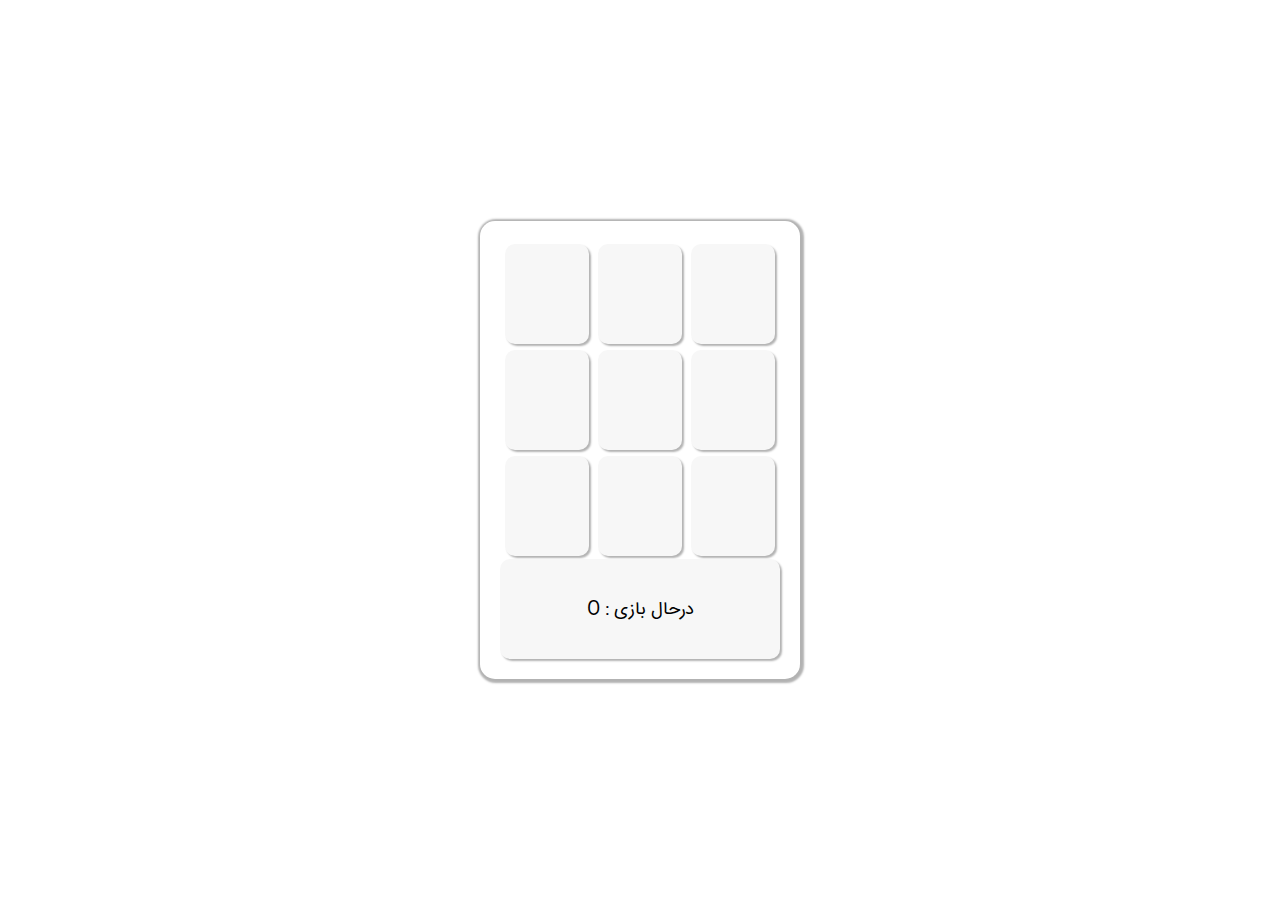
<file: tictaktoe/tictactoe.html>
<!DOCTYPE html>
<html lang="en">
<head>
    <meta charset="UTF-8">
    <meta http-equiv="X-UA-Compatible" content="IE=edge">
    <meta name="viewport" content="width=device-width, initial-scale=1.0">
    <title>tic-tak-toe</title>
    <link rel="stylesheet" href="./tictacStyle.css">
</head>
<body>
    <div class="wrapper">
        <div class="cell"></div>
        <div class="cell"></div>
        <div class="cell"></div>
        <div class="cell"></div>
        <div class="cell"></div>
        <div class="cell"></div>
        <div class="cell"></div>
        <div class="cell"></div>
        <div class="cell"></div>
        <div class="" id="info"></div>
    </div>

    <script src="./tictactoe.js"></script>
    
</body>
</html>
</file>
<file: tictaktoe/tictacStyle.css>
@font-face {
    font-family: myFont;
    src: url(../assets/fonts/IRANSans.ttf);


}

*{
    box-sizing: border-box
}

body{
    display: flex;
    justify-content: center;
    align-items: center;
    font-family: myFont;
    font-size: 18px;
    margin: 0;
    min-height: 100vh;
}

.wrapper {
    display: flex;
    width: 25%;
    height: auto;
    box-shadow: 1px 1px 2px 3px rgba(0, 0, 0, 0.3);
    border-radius: 15px;
    flex-flow: row wrap;
    background-color: white;
    padding: 20px;


}

.cell{
    width: 30%;
    height: 100px;
    border-radius: 10px;
    background-color: #f7f7f7;
    box-shadow: 2px 2px 2px rgba(0, 0, 0, 0.3);
    margin: 3px auto;

}

#info{
    border-radius: 10px;
    width: 100%;
    height: 100px;
    background-color: #f7f7f7;
    box-shadow: 2px 2px 2px rgba(0, 0, 0, 0.3);
    display: flex;
    justify-content: center;
    align-items: center;
    flex-direction: column;

}
</file>
